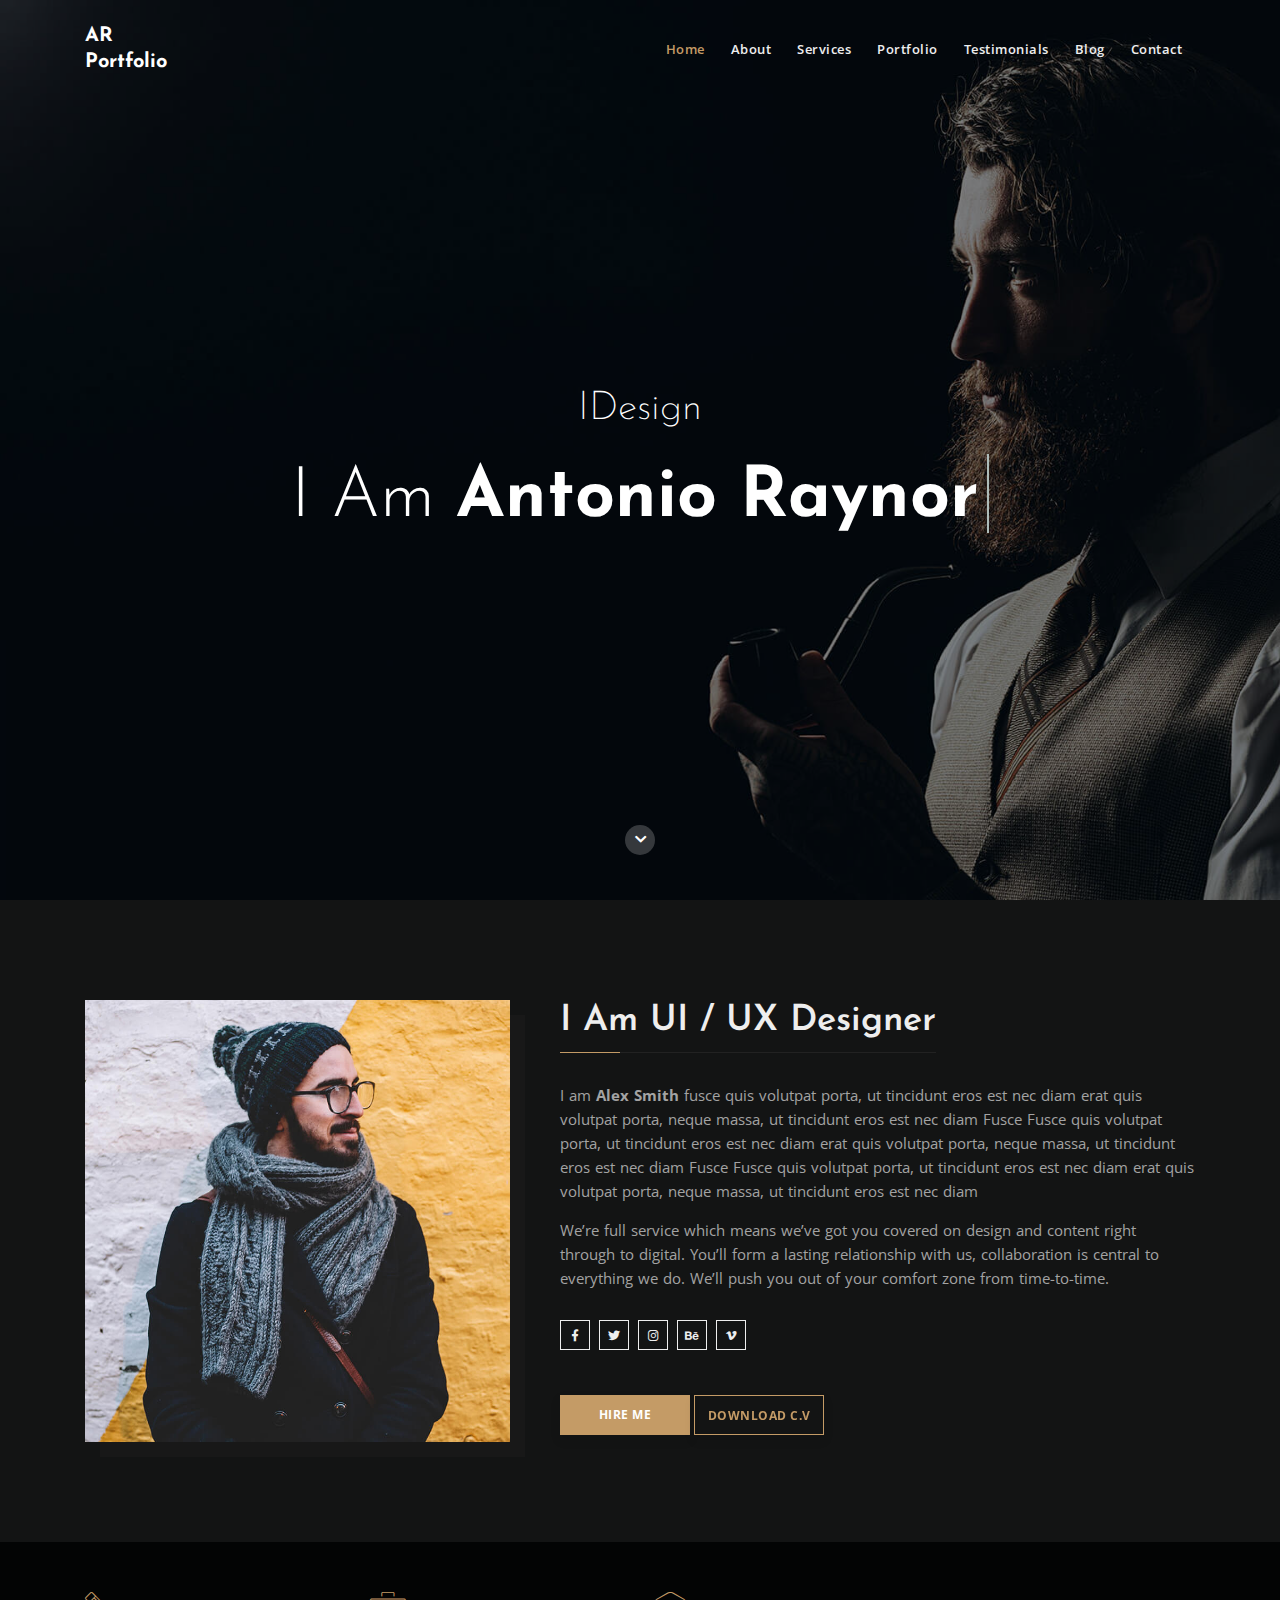
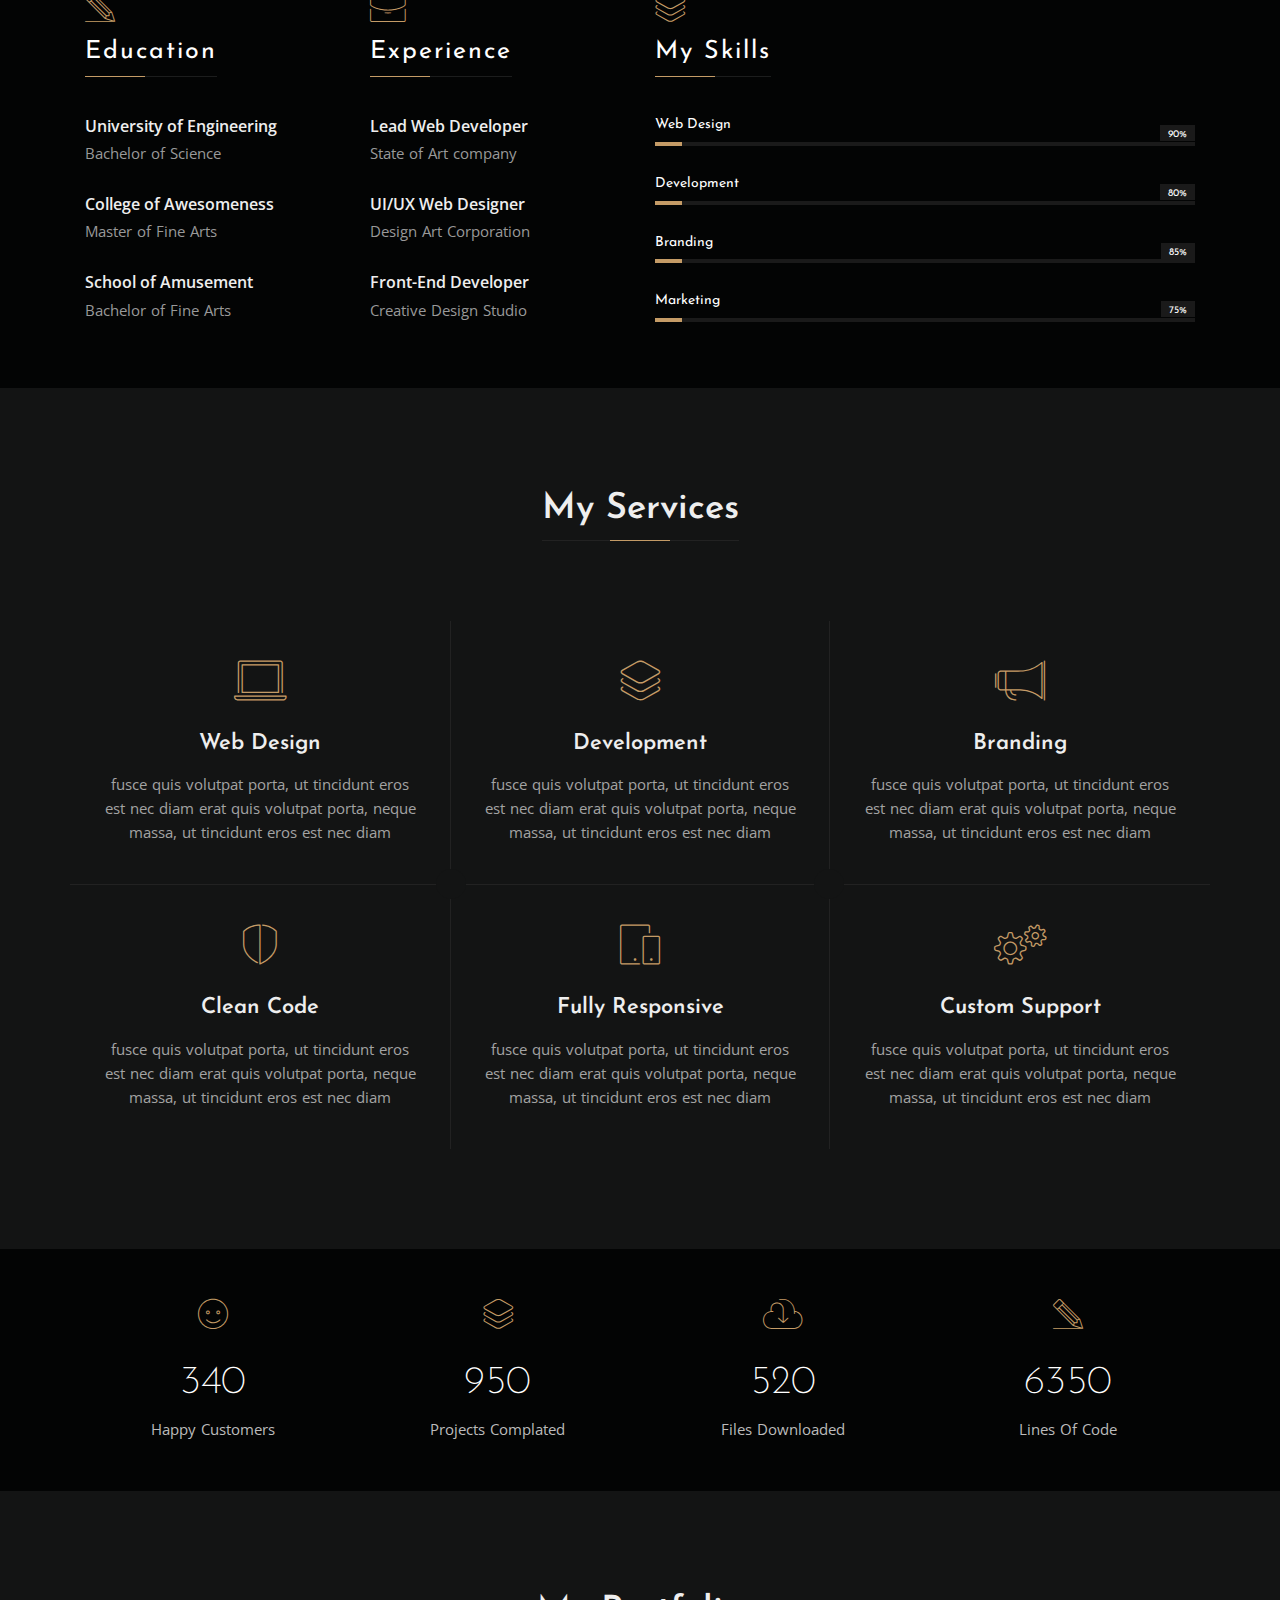
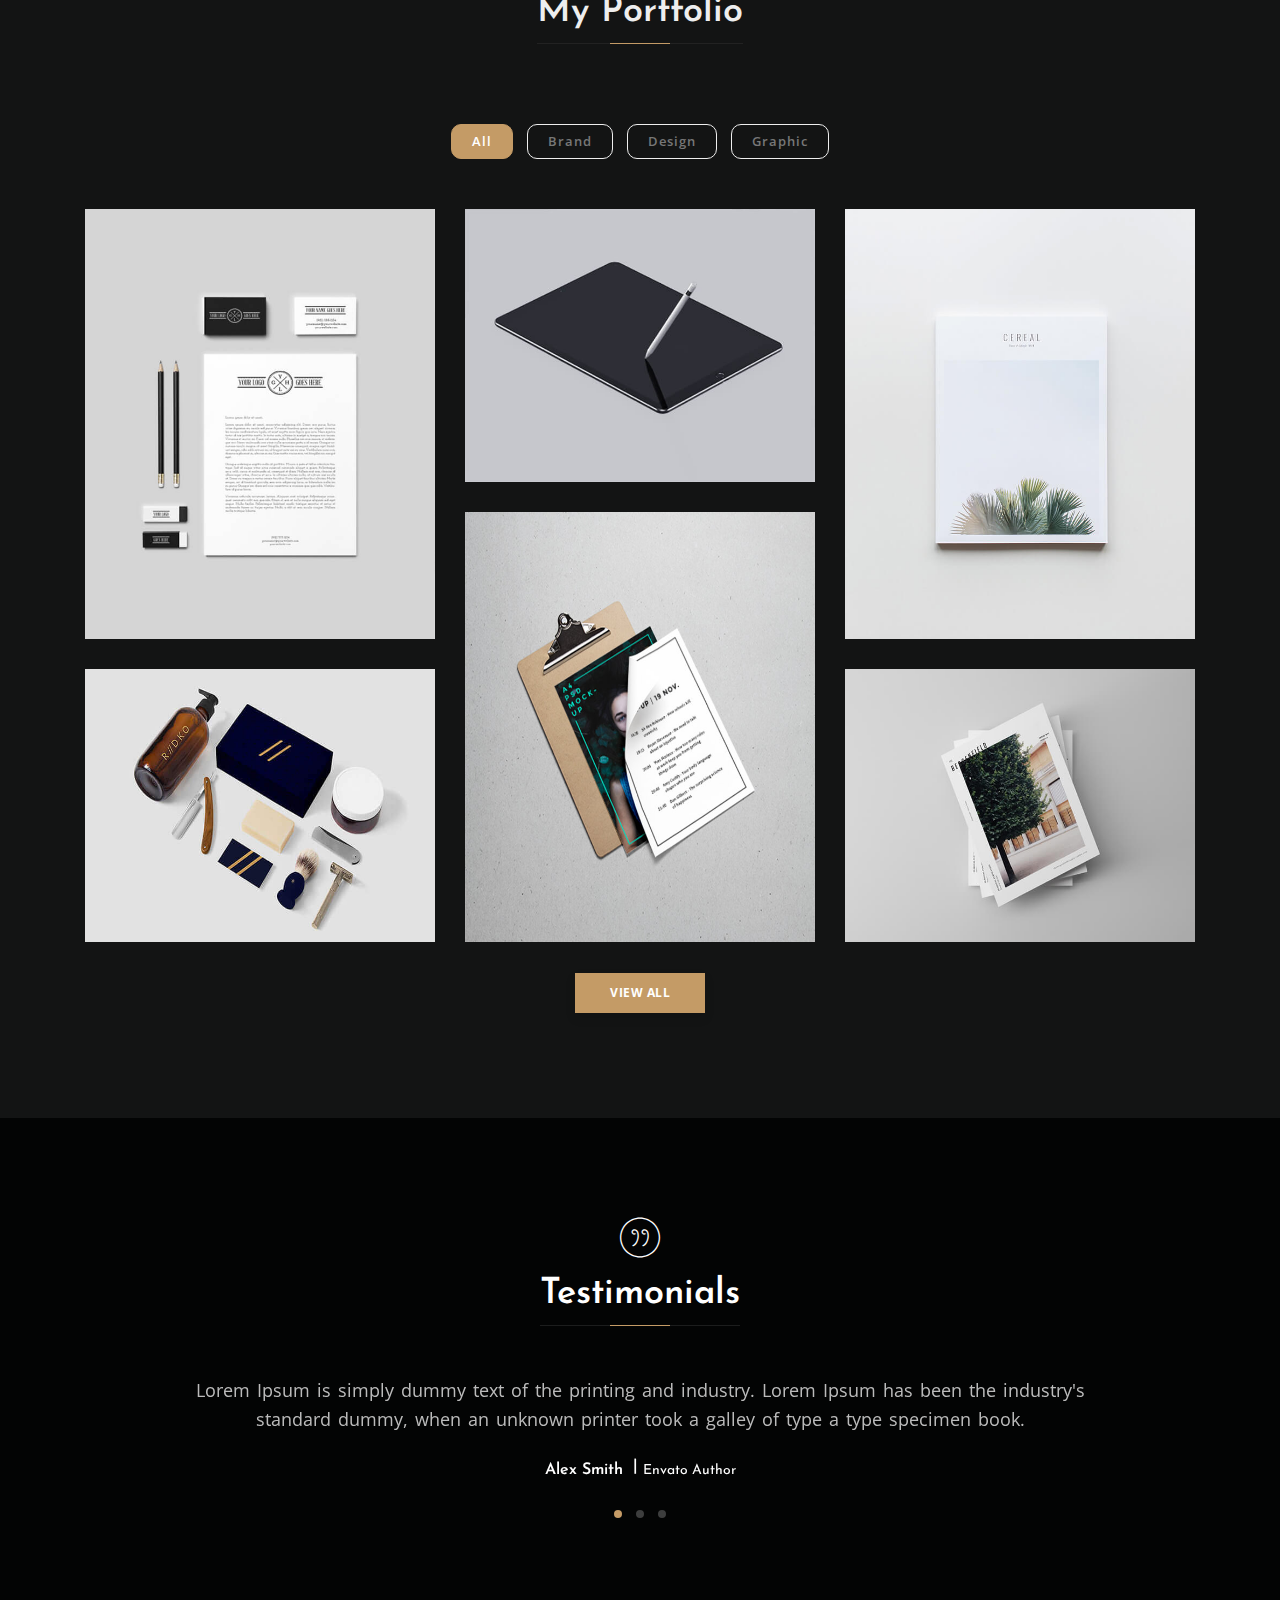
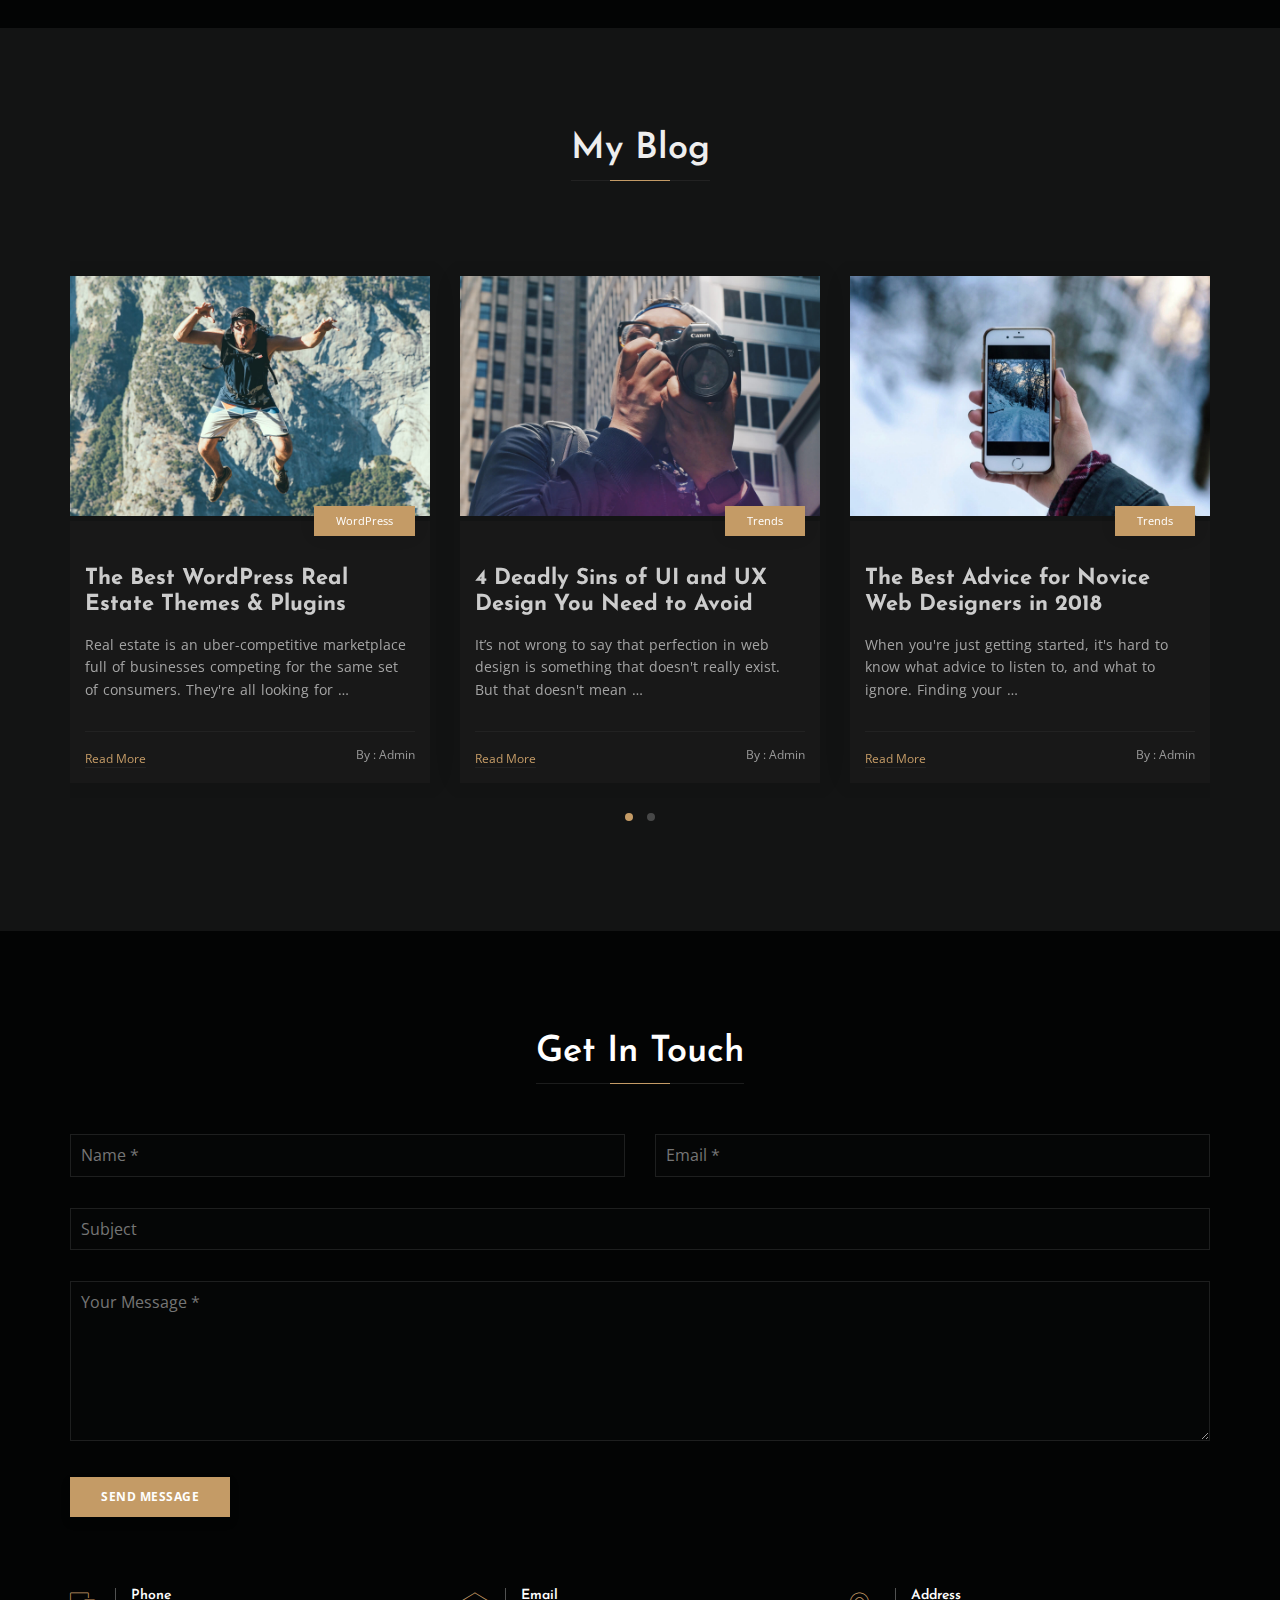
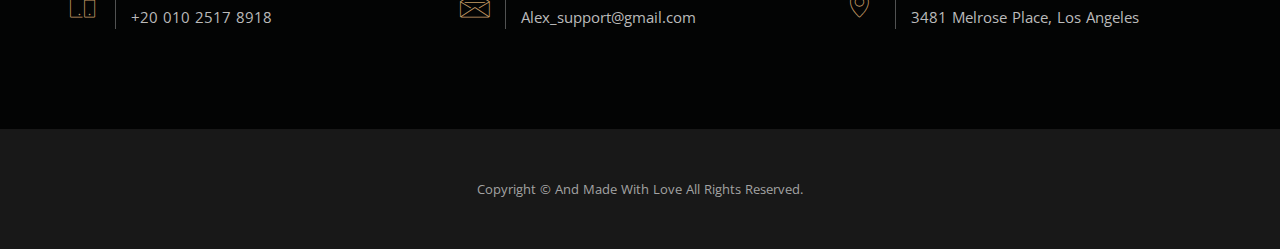
<file: index.html>
﻿<!DOCTYPE html>
 <html lang="zxx">

    <head>

    	<!-- Metas -->
        <meta charset="utf-8">
		<meta http-equiv="X-UA-Compatible" content="IE=edge" />
        <meta name="viewport" content="width=device-width, initial-scale=1, maximum-scale=1" />
		<meta name="keywords" content="HTML5 Template Personala onepage themeforest" />
		<meta name="description" content="Personala - Onepage Multi-Purpose HTML5 Template" />
		<meta name="author" content="His7am" />

		<!-- Title  -->
		<title>AR Portfolio</title>

		<!-- Favicon -->
		<link rel="shortcut icon" href="img/favicon.ico" />

		<!-- Fonts -->
		<link href="https://fonts.googleapis.com/css?family=Open+Sans:300,400,500,600,700,800" rel="stylesheet" />
		<link href="https://fonts.googleapis.com/css?family=Josefin+Sans:100i,300,400,600,700" rel="stylesheet">
		
		<!-- Plugins -->
		<link rel="stylesheet" href="css/plugins.css" />

        <!-- Core Style Css -->
        <link rel="stylesheet" href="css/style.css" />

    </head>

    <body class="dark-theme">

    	<!-- =====================================
    	==== Start Loading -->
    	<div class="loading">
    		<div class="text-center middle">
    			<div class="lds-ellipsis"><div></div><div></div><div></div><div></div></div>
    		</div>
    	</div>
    	<!-- End Loading ====
    	======================================= -->

       
    	<!-- =====================================
    	==== Start Navbar -->
		<nav class="navbar navbar-expand-lg">
			<div class="container">

			  <!-- Logo -->
			  <a class="logo" href="#">AR Portfolio</a>

			  <button class="navbar-toggler" type="button" data-toggle="collapse" data-target="#navbarSupportedContent" aria-controls="navbarSupportedContent" aria-expanded="false" aria-label="Toggle navigation">
			    <span class="icon-bar"><i class="fas fa-bars"></i></span>
			  </button>

			  <!-- navbar links -->
			  <div class="collapse navbar-collapse" id="navbarSupportedContent">
			    <ul class="navbar-nav ml-auto">
			      <li class="nav-item">
			        <a class="nav-link active" href="#" data-scroll-nav="0">Home</a>
			      </li>
			      <li class="nav-item">
			        <a class="nav-link" href="#" data-scroll-nav="1">About</a>
			      </li>
			      <li class="nav-item">
			        <a class="nav-link" href="#" data-scroll-nav="2">Services</a>
			      </li>
			      <li class="nav-item">
			        <a class="nav-link" href="#" data-scroll-nav="3">Portfolio</a>
			      </li>
			      <li class="nav-item">
			        <a class="nav-link" href="#" data-scroll-nav="4">Testimonials</a>
			      </li>
			      <li class="nav-item">
			        <a class="nav-link" href="#" data-scroll-nav="5">Blog</a>
			      </li>
			      <li class="nav-item">
			        <a class="nav-link" href="#" data-scroll-nav="6">Contact</a>
			      </li>
			    </ul>
			  </div>
			</div>
		</nav>
    	<!-- End Navbar ====
    	======================================= -->


    	<!-- =====================================
    	==== Start Header -->
    	<header class="header valign bg-img" data-scroll-index="0" data-overlay-dark="5" data-background="img/bg1.jpg" data-stellar-background-ratio="0.5">
    		<div class="container">
    			<div class="row">
    				<div class="vertical-center full-width text-center caption">
    					<h2>IDesign</h2>
	    				<h1 class="cd-headline clip">
				            <span class="blc">I Am </span>
                            <span class="cd-words-wrapper">
                                <b class="is-visible">Antonio Raynor</b>
                                <b>a Developer</b>
                                <b>a Instructor</b>
                                <b>a Mentor</b>
                            </span>
		          		</h1>
    				</div>
    			</div>
    		</div>

    		<div class="arrow">
				<a href="#" data-scroll-nav="1">
					<i class="fas fa-chevron-down"></i>
				</a>
			</div>
    	</header>
    	<!-- End Header ====
    	======================================= -->


    	<!-- =====================================
    	==== Start Hero -->
    	<section class="hero section-padding" data-scroll-index="1">
    		<div class="container">
    			<div class="row">
    				<div class="col-lg-5">
    					<div class="hero-img mb-md50">
    						<img src="img/hero.jpg" alt="">
    					</div>
    				</div>
    				<div class="col-lg-7">
    					<div class="content">
							<h4 class="title title-left">I Am UI / UX Designer</h4>
    						<p>I am <span>Alex Smith</span> fusce quis volutpat porta, ut tincidunt eros est nec diam erat quis volutpat porta, neque massa, ut tincidunt eros est nec diam Fusce Fusce quis volutpat porta, ut tincidunt eros est nec diam erat quis volutpat porta, neque massa, ut tincidunt eros est nec diam Fusce Fusce quis volutpat porta, ut tincidunt eros est nec diam erat quis volutpat porta, neque massa, ut tincidunt eros est nec diam</p>
    						<p>We’re full service which means we’ve got you covered on design and content right through to digital. You’ll form a lasting relationship with us, collaboration is central to everything we do. We’ll push you out of your comfort zone from time-to-time.</p>

    						<div class="social-icon">
    							<a href="#0">
    								<span class="icon"><i class="fab fa-facebook-f"></i></span>
    							</a>
    							<a href="#0">
    								<span class="icon"><i class="fab fa-twitter"></i></span>
    							</a>
    							<a href="#0">
    								<span class="icon"><i class="fab fa-instagram"></i></span>
    							</a>
    							<a href="#0">
    								<span class="icon"><i class="fab fa-behance"></i></span>
    							</a>
    							<a href="#0">
    								<span class="icon"><i class="fab fa-vimeo-v"></i></span>
    							</a>
    						</div>

    						<span class="buton text-center">
                              <a href="#0" front="Hire Me" back="&#xf1d8;" data-scroll-nav="6"></a>
                            </span>
                            <span class="buton buton-bord text-center">
                              <a href="CV.pdf" front="Download C.V" back="&#xf019;" download="CV.pdf"></a>
                            </span>
    					</div>
    				</div>
    			</div>
    		</div>
    	</section>
    	<!-- End Hero ====
    	======================================= -->


    	<!-- =====================================
    	==== Start Resume -->
    	<section class="resume bg-img" data-overlay-dark="8" data-background="img/b4.jpg" data-scroll-index="1">
    		<div class="container">
    			<div class="row">
    				<div class="col-lg-3 col-sm-6">
    					<div class="item mb-md50">
    						<span class="icon icon-pencil"></span><br>
    						<h5 class="title title-left">Education</h5>
    						<ul>
    							<li>
    								<h6>University of Engineering</h6>
    								<p>Bachelor of Science</p>
    							</li>
    							<li>
    								<h6>College of Awesomeness</h6>
    								<p>Master of Fine Arts</p>
    							</li>
    							<li>
    								<h6>School of Amusement</h6>
    								<p>Bachelor of Fine Arts</p>
    							</li>
    						</ul>
    					</div>
    				</div>
    				<div class="col-lg-3 col-sm-6">
    					<div class="item mb-md50">
    						<span class="icon icon-briefcase"></span><br>
    						<h5 class="title title-left">Experience</h5>
    						<ul>
    							<li>
    								<h6>Lead Web Developer</h6>
    								<p>State of Art company</p>
    							</li>
    							<li>
    								<h6>UI/UX Web Designer</h6>
    								<p>Design Art Corporation</p>
    							</li>
    							<li>
    								<h6>Front-End Developer</h6>
    								<p>Creative Design Studio</p>
    							</li>
    						</ul>
    					</div>
    				</div>
    				<div class="col-lg-6">
    					<div class="item skills">
    						<span class="icon icon-layers"></span><br>
    						<h5 class="title title-left">My Skills</h5>

    						<div class="skill">
    							<h6>Web Design <span>90%</span></h6>
    							<div class="skills-progress"><span data-value='90%'></span></div>
    						</div>
    						<div class="skill">
    							<h6>Development <span>80%</span></h6>
    							<div class="skills-progress"><span data-value='80%'></span></div>
    						</div>
    						<div class="skill">
    							<h6>Branding <span>85%</span></h6>
    							<div class="skills-progress"><span data-value='85%'></span></div>
    						</div>
    						<div class="skill">
    							<h6>Marketing <span>75%</span></h6>
    							<div class="skills-progress"><span data-value='75%'></span></div>
    						</div>
    					</div>
    				</div>
    			</div>
    		</div>
    	</section>
    	<!-- End Resume ====
    	======================================= -->


    	<!-- =====================================
    	==== Start Services -->
    	<section class="services section-padding" data-scroll-index="2">
    		<div class="container">
    			<div class="row">
    				
    				<div class="section-head full-width">
    					<h4 class="title">My Services</h4>
    				</div>

    				<div class="col-lg-4 col-md-6">
    					<div class="item mb-md50">
    						<span class="icon icon-laptop"></span>
    						<h6>Web Design</h6>
    						<p>fusce quis volutpat porta, ut tincidunt eros est nec diam erat quis volutpat porta, neque massa, ut tincidunt eros est nec diam</p>
    					</div>
    				</div>
    				<div class="col-lg-4 col-md-6 active bolt">
    					<div class="item mb-md50">
    						<span class="icon icon-layers"></span>
    						<h6>Development</h6>
    						<p>fusce quis volutpat porta, ut tincidunt eros est nec diam erat quis volutpat porta, neque massa, ut tincidunt eros est nec diam</p>
    					</div>
    				</div>
    				<div class="col-lg-4 col-md-6">
    					<div class="item mb-md50">
    						<span class="icon icon-megaphone"></span>
    						<h6>Branding</h6>
    						<p>fusce quis volutpat porta, ut tincidunt eros est nec diam erat quis volutpat porta, neque massa, ut tincidunt eros est nec diam</p>
    					</div>
    				</div>
    				<div class="bord full-width"></div>
    				<div class="col-lg-4 col-md-6">
    					<div class="item mb-md50">
    						<span class="icon icon-shield"></span>
    						<h6>Clean Code</h6>
    						<p>fusce quis volutpat porta, ut tincidunt eros est nec diam erat quis volutpat porta, neque massa, ut tincidunt eros est nec diam</p>
    					</div>
    				</div>
    				<div class="col-lg-4 col-md-6 active">
    					<div class="item mb-sm50">
    						<span class="icon icon-mobile"></span>
    						<h6>Fully Responsive</h6>
    						<p>fusce quis volutpat porta, ut tincidunt eros est nec diam erat quis volutpat porta, neque massa, ut tincidunt eros est nec diam</p>
    					</div>
    				</div>
    				<div class="col-lg-4 col-md-6">
    					<div class="item">
    						<span class="icon icon-gears"></span>
    						<h6>Custom Support</h6>
    						<p>fusce quis volutpat porta, ut tincidunt eros est nec diam erat quis volutpat porta, neque massa, ut tincidunt eros est nec diam</p>
    					</div>
    				</div>

    			</div>
    		</div>
    	</section>
    	<!-- End Services ====
    	======================================= -->


    	<!-- =====================================
    	==== Start Numbers -->
    	<div class="numbers bg-img" data-stellar-background-ratio="0.5" data-overlay-dark="8" data-background="img/b3.jpg">
    		<div class="container">
    			<div class="row">
    				<div class="col-lg-3 col-md-6">
    					<div class="item mb-md50">
    						<span class="icon icon-happy"></span>
    						<h2 class="count">340</h2>
    						<p>Happy Customers</p>
    					</div>
    				</div>
    				<div class="col-lg-3 col-md-6">
    					<div class="item mb-md50">
    						<span class="icon icon-layers"></span>
    						<h2 class="count">950</h2>
    						<p>Projects Complated</p>
    					</div>
    				</div>
    				<div class="col-lg-3 col-md-6">
    					<div class="item mb-sm50">
    						<span class="icon icon-download"></span>
    						<h2 class="count">520</h2>
    						<p>Files Downloaded</p>
    					</div>
    				</div>
    				<div class="col-lg-3 col-md-6">
    					<div class="item">
    						<span class="icon icon-pencil"></span>
    						<h2 class="count">6350</h2>
    						<p>Lines Of Code</p>
    					</div>
    				</div>
    			</div>
    		</div>
    	</div>
    	<!-- End Numbers ====
    	======================================= -->


    	<!-- =====================================
    	==== Start Portfolio -->
    	<section class="portfolio section-padding" data-scroll-index="3">
			<div class="container">
				<div class="row">

    				<!-- Section-Head -->
    				<div class="section-head full-width">
    					<h4 class="title">My Portfolio</h4>
    				</div>

    			</div>

				<div class="row justify-content-center">

					<!-- filter links -->
					<div class="filtering text-center mb-50">
						<span data-filter='*' class="active">All</span>
						<span data-filter='.brand'>Brand</span>
						<span data-filter='.web'>Design</span>
						<span data-filter='.graphic'>Graphic</span>
					</div>

					<!-- gallery -->
					<div class="gallery full-width">

						<!-- gallery item -->
						<div class="col-md-6 col-lg-4 items graphic">
							<div class="item-img">
								<img src="img/portfolio/1.jpg" alt="image">
								<div class="item-img-overlay text-center valign">
									<div class="overlay-info vertical-center full-width">
										<h6>Design . Motion</h6>
										<h5>Crearive Design</h5>
									</div>
									<a href="img/portfolio/1.jpg" class="link">
										<i class="fas fa-eye"></i>
									</a>
								</div>
							</div>
						</div>

						<!-- gallery item -->
						<div class="col-md-6 col-lg-4 items web">
							<div class="item-img">
								<img src="img/portfolio/2.jpg" alt="image">
								<div class="item-img-overlay text-center valign">
									<div class="overlay-info vertical-center full-width">
										<h6>Design . Motion</h6>
										<h5>Crearive Design</h5>
									</div>
									<a href="img/portfolio/2.jpg" class="link">
										<i class="fas fa-eye"></i>
									</a>
								</div>
							</div>
						</div>

						<!-- gallery item -->
						<div class="col-md-6 col-lg-4 items graphic">
							<div class="item-img">
								<img src="img/portfolio/3.jpg" alt="image">
								<div class="item-img-overlay text-center valign">
									<div class="overlay-info vertical-center full-width">
										<h6>Design . Motion</h6>
										<h5>Crearive Design</h5>
									</div>
									<a href="img/portfolio/3.jpg" class="link">
										<i class="fas fa-eye"></i>
									</a>
								</div>
							</div>
						</div>

						<!-- gallery item -->
						<div class="col-md-6 col-lg-4 items web">
							<div class="item-img">
								<img src="img/portfolio/4.jpg" alt="image">
								<div class="item-img-overlay text-center valign">
									<div class="overlay-info vertical-center full-width">
										<h6>Design . Motion</h6>
										<h5>Crearive Design</h5>
									</div>
									<a href="img/portfolio/4.jpg" class="link">
										<i class="fas fa-eye"></i>
									</a>
								</div>
							</div>
						</div>

						<!-- gallery item -->
						<div class="col-md-6 col-lg-4 items brand">
							<div class="item-img">
								<img src="img/portfolio/5.jpg" alt="image">
								<div class="item-img-overlay text-center valign">
									<div class="overlay-info vertical-center full-width">
										<h6>Design . Motion</h6>
										<h5>Crearive Design</h5>
									</div>
									<a href="img/portfolio/5.jpg" class="link">
										<i class="fas fa-eye"></i>
									</a>
								</div>
							</div>
						</div>

						<!-- gallery item -->
						<div class="col-md-6 col-lg-4 items brand">
							<div class="item-img">
								<img src="img/portfolio/6.jpg" alt="image">
								<div class="item-img-overlay text-center valign">
									<div class="overlay-info vertical-center full-width">
										<h6>Design . Motion</h6>
										<h5>Crearive Design</h5>
									</div>
									<a href="img/portfolio/6.jpg" class="link">
										<i class="fas fa-eye"></i>
									</a>
								</div>
							</div>
						</div>

						<div class="clearfix"></div>
					</div>

					<div class="col-md-12 text-center">
						<span class="buton">
						  <a href="#0" front="View All" back="&#xf06e;"></a>
						</span>
					</div>

				</div>
			</div>
		</section>
    	<!-- End Portfolio ====
    	======================================= -->


    	<!-- =====================================
    	==== Start Testimonails -->
    	<section class="testimonials section-padding bg-img" data-overlay-dark="8" data-background="img/b2.jpg" data-scroll-index="4">
    		<div class="container">
    			<div class="row">

    				<!-- Section-Head -->
    				<div class="section-head full-width mb-50">
    					<span class="icon icon-quote"></span><br>
    					<h4 class="title">Testimonials</h4>
    				</div>

    				<div class="offset-md-1 col-md-10">
    					<div class="owl-carousel owl-theme text-center">
	    					<div class="citem">
	    						<p>Lorem Ipsum is simply dummy text of the printing and industry. Lorem Ipsum has been the industry's standard dummy, when an unknown printer took a galley of type a type specimen book.</p>
	    						<h5>Alex Smith</h5><h6>Envato Author</h6>
	    					</div>
	    					<div class="citem">
	    						<p>Lorem Ipsum is simply dummy text of the printing and industry. Lorem Ipsum has been the industry's standard dummy, when an unknown printer took a galley of type a type specimen book.</p>
	    						<h5>Alex Smith</h5><h6>Envato Author</h6>
	    					</div>
	    					<div class="citem">
	    						<p>Lorem Ipsum is simply dummy text of the printing and industry. Lorem Ipsum has been the industry's standard dummy, when an unknown printer took a galley of type a type specimen book.</p>
	    						<h5>Alex Smith</h5><h6>Envato Author</h6>
	    					</div>
	    				</div>
    				</div>

    			</div>
    		</div>
    	</section>
    	<!-- End Testimonails ====
    	======================================= -->


    	<!-- =====================================
    	==== Start Blog -->
    	<section class="blog section-padding" data-scroll-index="5">
    		<div class="container">
    			<div class="row">
    				
    				<div class="section-head full-width">
    					<h4 class="title">My Blog</h4>
    				</div>

    				<div class="owl-carousel owl-theme">
    					<div class="pitem">
    						<div class="post-img">
    							<a href="#0">
    								<img src="img/blog/1.jpg" alt="">
    							</a>
    							<a href="#0" class="tag">WordPress</a>
    						</div>
    						<div class="content">
    							<h3>
    								<a href="#0">The Best WordPress Real Estate Themes & Plugins</a>
    							</h3>
    							<p>Real estate is an uber-competitive marketplace full of businesses competing for the same set of consumers. They're all looking for …</p>
    							<div class="info">
    								<span class="more">
    									<a href="#0">Read More</a>
    								</span>
    								<span class="by">
    									<a href="#0">By : Admin</a>
    								</span>
    							</div>
    						</div>
    					</div>
    					<div class="pitem">
    						<div class="post-img">
    							<a href="#0">
    								<img src="img/blog/2.jpg" alt="">
    							</a>
    							<a href="#0" class="tag">Trends</a>
    						</div>
    						<div class="content">
    							<h3>
    								<a href="#0">4 Deadly Sins of UI and UX Design You Need to Avoid</a>
    							</h3>
    							<p>It’s not wrong to say that perfection in web design is something that doesn't really exist. But that doesn't mean …</p>
    							<div class="info">
    								<span class="more">
    									<a href="#0">Read More</a>
    								</span>
    								<span class="by">
    									<a href="#0">By : Admin</a>
    								</span>
    							</div>
    						</div>
    					</div>
    					<div class="pitem">
    						<div class="post-img">
    							<a href="#0">
    								<img src="img/blog/3.jpg" alt="">
    							</a>
    							<a href="#0" class="tag">Trends</a>
    						</div>
    						<div class="content">
    							<h3>
    								<a href="#0">The Best Advice for Novice Web Designers in 2018</a>
    							</h3>
    							<p>When you're just getting started, it's hard to know what advice to listen to, and what to ignore. Finding your …</p>
    							<div class="info">
    								<span class="more">
    									<a href="#0">Read More</a>
    								</span>
    								<span class="by">
    									<a href="#0">By : Admin</a>
    								</span>
    							</div>
    						</div>
    					</div>
    					<div class="pitem">
    						<div class="post-img">
								<img src="img/blog/4.jpg" alt="">
    							<a href="#0" class="tag">ThemeForest</a>
    						</div>
    						<div class="content">
    							<h3>
    								<a href="#0">20 Stellar Science Fiction After Effects Templates</a>
    							</h3>
    							<p>We’ve assembled a collection of sci-fi After Effects templates most likely to induce awe and wonder and tried to pick …</p>
    							<div class="info">
    								<span class="more">
    									<a href="#0">Read More</a>
    								</span>
    								<span class="by">
    									<a href="#0">By : Admin</a>
    								</span>
    							</div>
    						</div>
    					</div>
    				</div>

    			</div>
    		</div>
    	</section>
    	<!-- End Blog ====
    	======================================= -->


    	<!-- =====================================
    	==== Start Contact -->
    	<section class="contact section-padding bg-img" data-overlay-dark="8" data-background="img/b5.jpg" data-scroll-index="6">
    		<div class="container">
    			<div class="row">
    				
    				<!-- Section-Head -->
    				<div class="section-head full-width mb-50">
    					<h4 class="title">Get In Touch</h4>
    				</div>

    				<form class="form full-width" id="contact-form" method="post" action="contact.php">
                        <div class="messages"></div>

                        <div class="controls">

                            <div class="row">
                                <div class="col-md-6">
                                    <div class="form-group">
                                        <input id="form_name" type="text" name="name" placeholder="Name *" required="required">
                                    </div>
                                </div>

                                 <div class="col-md-6">
                                    <div class="form-group">
                                        <input id="form_email" type="email" name="email" placeholder="Email *" required="required">
                                    </div>
                                </div>
                            </div>
                            <div class="row">
                                <div class="col-md-12">
                                    <div class="form-group">
                                        <input id="form_subject" type="text" name="subject" placeholder="Subject">
                                    </div>
                                </div>
                            </div>
                            <div class="row">
                                <div class="col-md-12">
                                    <div class="form-group">
                                        <textarea id="form_message" name="message" placeholder="Your Message *" rows="4" required="required"></textarea>
                                    </div>
                                </div>
                            </div>
                            <div class="row">
                            	<div class="col-md-12">
                                    <div class="form-group">
                                        <span class="buton buton-lg">
	                                    	<button type="submit" front="Send Message" back="&#xf35d;"></button>
										</span>
                                    </div>
                                </div>
                            </div>
                        </div>
                    </form>

                    <div class="info full-width">
                    	<div class="row">
                    		<div class="col-md-4">
                    			<div class="item mb-sm50">
                    				<span class="icon icon-mobile"></span>
                    				<div class="cont">
                    					<h6>Phone</h6>
                    					<p>+20 010 2517 8918</p>
                    				</div>
                    			</div>
                    		</div>
                    		<div class="col-md-4">
                    			<div class="item mb-sm50">
                    				<span class="icon icon-envelope"></span>
                    				<div class="cont">
                    					<h6>Email</h6>
                    					<p>Alex_support@gmail.com</p>
                    				</div>
                    			</div>
                    		</div>
                    		<div class="col-md-4">
                    			<div class="item">
                    				<span class="icon icon-map-pin"></span>
                    				<div class="cont">
                    					<h6>Address</h6>
                    					<p>3481 Melrose Place, Los Angeles</p>
                    				</div>
                    			</div>
                    		</div>
                    	</div>
                    </div>

    			</div>
    		</div>
    	</section>
    	<!-- End Contact ====
    	======================================= -->


    	<!-- =====================================
    	==== Start Footer -->
    	<footer class="footer">
    		<p>Copyright &copy; And Made With Love All Rights Reserved.</p>
    	</footer>
    	<!-- End Footer ====
    	======================================= -->




       
        <!-- jQuery -->
		<script src="js/jquery-3.0.0.min.js"></script>
		<script src="js/jquery-migrate-3.0.0.min.js"></script>

		<!-- popper.min -->
		<script src="js/popper.min.js"></script>

	  	<!-- bootstrap -->
		<script src="js/bootstrap.min.js"></script>

		<!-- scrollIt -->
		<script src="js/scrollIt.min.js"></script>

		<!-- animated.headline -->
		<script src="js/animated.headline.js"></script>

		<!-- jquery.waypoints.min -->
		<script src="js/jquery.waypoints.min.js"></script>

		<!-- jquery.counterup.min -->
		<script src="js/jquery.counterup.min.js"></script>

		<!-- owl carousel -->
		<script src="js/owl.carousel.min.js"></script>

		<!-- jquery.magnific-popup js -->
		<script src="js/jquery.magnific-popup.min.js"></script>

		<!-- stellar js -->
		<script src="js/jquery.stellar.min.js"></script>

      	<!-- isotope.pkgd.min js -->
      	<script src="js/isotope.pkgd.min.js"></script>

      	<!-- validator js -->
      	<script src="js/validator.js"></script>

      	<!-- custom scripts -->
        <script src="js/scripts.js"></script>

    </body>
</html>
</file>
<file: css/style.css>
/*-----------------------------------------------------------------------------------

	Theme Name: Personala
	Theme URI: http://
	Description: The Multi-Purpose Onepage Template
	Author: his7am
	Author URI: http://themeforest.net/user/his7am
	Version: 1.0

-----------------------------------------------------------------------------------*/
/* ----------------------------------------------------------------

	== Table Of Content

		01 Basic
		02 Buttons
		03 Navbar
		04 Header
		05 Hero
		06 Resume
		07 Services
		08 Numbers
		09 Portfolio
		10 Testimonials
		11 Blog
		12 Contact
		13 Footer
		14 Responsive
	

---------------------------------------------------------------- */
/* ----------------------------------------------------------------
				01 Basic
-----------------------------------------------------------------*/
* {
  margin: 0;
  padding: 0;
  -webkit-box-sizing: border-box;
          box-sizing: border-box;
  outline: none !important;
  list-style: none;
}

body {
  color: #333;
  line-height: 1.3;
  font-weight: 400;
  font-family: 'Open Sans', sans-serif;
  overflow-x: hidden !important;
}

.dark-theme {
  background: #131414;
  color: #eee;
}
.dark-theme .title:before {
  background: #222;
}
.dark-theme .nav-scroll {
  background: #181818;
}
.dark-theme .nav-scroll .icon-bar {
  color: #eee;
}
.dark-theme .nav-scroll .navbar-nav .nav-link {
  color: #eee;
}
.dark-theme .nav-scroll .logo {
  color: #fff;
}
.dark-theme .nav-scroll .logo:hover {
  color: #fff;
}
.dark-theme .hero .hero-img:after {
  background: #181818;
}
.dark-theme .services .active {
  border-color: #222;
}
.dark-theme .services .active.bolt:before, .dark-theme .services .active.bolt:after {
  background: #131414;
}
.dark-theme .services .bord {
  border-color: #222;
}
.dark-theme .portfolio .item-img-overlay:before, .dark-theme .portfolio .item-img-overlay:after {
  background: #181818;
}
.dark-theme .blog .pitem .content {
  background: #181818;
}
.dark-theme .blog .pitem .content h3 {
  color: #ccc;
}
.dark-theme .blog .pitem .content .more, .dark-theme .blog .pitem .content p {
  border-color: #222;
}
.dark-theme footer {
  background: #181818;
}

h1, h2, h3, h4, h5, h6, .logo {
  font-family: 'Josefin Sans', sans-serif;
}

p {
  font-size: 15px;
  color: #a3a3a3;
  line-height: 1.6;
  word-spacing: 1px;
  margin: 0;
}

img {
  width: 100%;
  height: auto;
}

span, a, a:hover {
  display: inline-block;
  text-decoration: none;
  color: inherit;
}

.section-head {
  text-align: center;
  margin-bottom: 80px;
}

.title {
  display: inline-block;
  font-size: 36px;
  padding-bottom: 10px;
  position: relative;
  z-index: 2;
}
.title:after {
  content: '';
  width: 60px;
  height: 1px;
  background: #C49B66;
  position: absolute;
  bottom: 0;
  left: calc(50% - 30px);
}
.title:before {
  content: '';
  width: 100%;
  height: 1px;
  background: rgba(1, 1, 1, 0.05);
  position: absolute;
  bottom: 0;
  left: 0;
}

.title-left {
  text-align: left;
  margin-bottom: 30px;
}
.title-left:after {
  left: 0;
}

.bg-gray {
  background: #f7f7f7;
}
.bg-gray .title:before {
  background: #ddd;
}
.bg-gray .owl-theme .owl-dots .owl-dot span {
  background: #777;
}

.o-hidden {
  overflow: hidden;
}

.position-re {
  position: relative;
}

.full-width {
  width: 100% !important;
}

.bg-img {
  background-size: cover;
  background-repeat: no-repeat;
}
.bg-img .title:before {
  background: rgba(255, 255, 255, 0.1);
}

.section-padding {
  padding: 100px 0;
}

.section-ptb {
  padding: 80px 0;
}

.section-pt {
  padding: 80px 0 0;
}

.section-pb {
  padding: 0 0 80px;
}

.valign {
  display: -webkit-box;
  display: -ms-flexbox;
  display: flex;
  -webkit-box-align: center;
  -ms-flex-align: center;
  align-items: center;
}

.cd-headline {
  font-size: 3rem;
  line-height: 1.2;
}

@media only screen and (min-width: 768px) {
  .cd-headline {
    font-size: 4.4rem;
    font-weight: 300;
  }
}
@media only screen and (min-width: 1170px) {
  .cd-headline {
    font-size: 6rem;
  }
}
.cd-words-wrapper {
  display: inline-block;
  position: relative;
  text-align: left;
}

.cd-words-wrapper b {
  display: inline-block;
  position: absolute;
  white-space: nowrap;
  left: 0;
  top: 0;
}

.cd-words-wrapper b.is-visible {
  position: relative;
}

.no-js .cd-words-wrapper b {
  opacity: 0;
}

.no-js .cd-words-wrapper b.is-visible {
  opacity: 1;
}

/* xclip */
.cd-headline.clip span {
  display: inline-block;
  padding: .2em 0;
}

.cd-headline.clip .cd-words-wrapper {
  overflow: hidden;
  vertical-align: top;
}

.cd-headline.clip .cd-words-wrapper::after {
  /* line */
  content: '';
  position: absolute;
  top: 10%;
  right: 0;
  width: 2px;
  height: 70%;
  background-color: #aebcb9;
}

.cd-headline.clip b {
  opacity: 0;
}

.cd-headline b.is-visible {
  opacity: 1;
  font-weight: 900;
}

.owl-theme .owl-dots .owl-dot span {
  width: 8px;
  height: 8px;
  border-radius: 50%;
  background: rgba(150, 150, 150, 0.4);
}

.owl-theme .owl-dots .owl-dot.active span,
.owl-theme .owl-dots .owl-dot:hover span {
  background: #C49B66;
}

/* ----------------------------------------------------------------
				02 Buttons
-----------------------------------------------------------------*/
.buton {
  position: relative;
  cursor: pointer;
}
.buton button, .buton a {
  font-size: 12px;
  text-transform: uppercase;
  letter-spacing: .5px;
  font-weight: 700;
  height: 40px;
  line-height: 40px;
  width: 130px;
  -webkit-transform-style: preserve-3d;
          transform-style: preserve-3d;
  position: relative;
  -webkit-transition: .3s;
  transition: .3s;
  -webkit-box-shadow: 0px 5px 10px rgba(0, 0, 0, 0.1);
          box-shadow: 0px 5px 10px rgba(0, 0, 0, 0.1);
  cursor: pointer;
}
.buton button:before, .buton a:before {
  content: attr(back);
  font-family: "Font Awesome\ 5 Free";
  font-size: 18px;
  position: absolute;
  top: 0;
  left: 0;
  right: 0;
  bottom: 0;
  background: transparent;
  color: #C49B66;
  border: 1px solid #C49B66;
  line-height: 38px;
  -webkit-transition: .3s;
  transition: .3s;
  -webkit-transform-origin: bottom;
          transform-origin: bottom;
  -webkit-transform: translateY(-100%) rotateX(90deg);
          transform: translateY(-100%) rotateX(90deg);
}
.buton button:after, .buton a:after {
  content: attr(front);
  position: absolute;
  top: 0;
  left: 0;
  right: 0;
  bottom: 0;
  background: #C49B66;
  color: #fff;
  -webkit-transition: .3s;
  transition: .3s;
  -webkit-transform-origin: top;
          transform-origin: top;
  -webkit-transform: translateY(0) rotateX(0deg);
          transform: translateY(0) rotateX(0deg);
}
.buton button:hover:before, .buton a:hover:before {
  -webkit-transform: translateY(0) rotateX(0deg);
          transform: translateY(0) rotateX(0deg);
}
.buton button:hover:after, .buton a:hover:after {
  -webkit-transform: translateY(100%) rotateX(90deg);
          transform: translateY(100%) rotateX(90deg);
}

.buton-bord button:before, .buton-bord a:before {
  background: #C49B66;
  color: #fff;
}
.buton-bord button:after, .buton-bord a:after {
  background: transparent;
  color: #C49B66;
  border: 1px solid #C49B66;
}

.buton-lg button, .buton-lg a {
  width: 160px;
}

.buton-dark button:before, .buton-dark a:before {
  color: #222;
  border: 1px solid #222;
}
.buton-dark button:after, .buton-dark a:after {
  background: #222;
}

/* ----------------------------------------------------------------
				03 Navbar
-----------------------------------------------------------------*/
.navbar {
  position: absolute;
  left: 0;
  top: 0;
  width: 100%;
  background: transparent;
  z-index: 9;
}
.navbar .icon-bar {
  color: #fff;
}
.navbar .navbar-nav .nav-link {
  font-size: 13px;
  font-weight: 600;
  color: #eee;
  letter-spacing: .5px;
  margin: 15px 5px;
  -webkit-transition: all .5s;
  transition: all .5s;
}
.navbar .navbar-nav .active {
  color: #C49B66 !important;
}

.nav-scroll {
  background: #fff;
  border-bottom: 1px solid rgba(12, 12, 12, 0.04);
  padding: 0;
  position: fixed;
  top: -100px;
  left: 0;
  width: 100%;
  -webkit-transition: -webkit-transform .5s;
  transition: -webkit-transform .5s;
  transition: transform .5s;
  transition: transform .5s, -webkit-transform .5s;
  -webkit-transform: translateY(100px);
          transform: translateY(100px);
}
.nav-scroll .icon-bar {
  color: #222;
}
.nav-scroll .navbar-nav .nav-link {
  color: #222;
}
.nav-scroll .logo {
  padding: 15px 0;
  color: #111;
}
.nav-scroll .logo:hover {
  color: #111;
}

.logo {
  padding: 15px 0;
  width: 90px;
  font-size: 20px;
  font-weight: 700;
  color: #fff;
}
.logo:hover {
  color: #fff;
}

/* ----------------------------------------------------------------
				04 Header
-----------------------------------------------------------------*/
.header {
  min-height: 100vh;
}
.header .caption {
  margin-top: 50px;
}
.header .caption h2 {
  font-weight: 200;
}
.header .caption h1 {
  margin: 10px 0;
  font-size: 70px;
}
.header .arrow {
  position: absolute;
  bottom: 5vh;
  width: 100%;
  text-align: center;
  color: #fff;
  font-size: 13px;
  z-index: 8;
}
.header .arrow i {
  position: relative;
  display: inline-block;
  width: 30px;
  height: 30px;
  line-height: 30px;
}
.header .arrow i:after {
  content: "";
  position: absolute;
  top: 0;
  left: 0;
  width: 100%;
  height: 100%;
  background: rgba(255, 255, 255, 0.2);
  border-radius: 50%;
  z-index: -1;
  -webkit-transition: all .2s;
  transition: all .2s;
}
.header .arrow i:hover:after {
  -webkit-transform: scale(1.2);
          transform: scale(1.2);
  opacity: 0;
  -webkit-transition: all .5s;
  transition: all .5s;
}

/* ----------------------------------------------------------------
				05 Hero
-----------------------------------------------------------------*/
.hero .hero-img {
  padding: 0 20px 0 0;
  position: relative;
  -webkit-transition: all .4s;
  transition: all .4s;
}
.hero .hero-img:hover {
  padding: 0 0 0 20px;
}
.hero .hero-img:hover:after {
  background: #C49B66;
  left: 5px;
  top: -15px;
  right: 15px;
  bottom: 15px;
}
.hero .hero-img:after {
  content: '';
  background: #f5f5f5;
  position: absolute;
  left: 15px;
  right: 5px;
  top: 15px;
  bottom: -15px;
  z-index: -1;
  -webkit-transition: all .5s;
  transition: all .5s;
}
.hero .content p {
  margin-bottom: 15px;
}
.hero .content p span {
  font-weight: 700;
}
.hero .content .social-icon span {
  width: 30px;
  height: 30px;
  line-height: 30px;
  text-align: center;
  font-size: 12px;
  border: 1px solid #eee;
  margin: 15px 5px 15px 0;
  cursor: pointer;
  -webkit-transition: all .5s;
  transition: all .5s;
}
.hero .content .social-icon span:hover {
  background: #C49B66;
  border-color: #C49B66;
  color: #fff;
}
.hero .content .buton {
  margin-top: 30px;
}

/* ----------------------------------------------------------------
				06 Resume
-----------------------------------------------------------------*/
.resume {
  background-attachment: fixed;
  padding: 50px 0;
}
.resume .title {
  margin-bottom: 40px;
  letter-spacing: 2px;
}
.resume .item h5 {
  font-size: 25px;
  font-weight: 400;
}
.resume .item .icon {
  font-size: 30px;
  color: #C49B66;
  margin-bottom: 15px;
}
.resume .item li {
  margin-bottom: 30px;
}
.resume .item li:last-child {
  margin-bottom: 0;
}
.resume .item li h6 {
  color: #eee;
  font-size: 16px;
  font-weight: 600;
  font-family: inherit;
  margin-bottom: 5px;
}
.resume .item li p {
  color: #999;
}
.resume .skills .skill {
  margin-bottom: 30px;
}
.resume .skills .skill:last-child {
  margin-bottom: 0;
}
.resume .skills .skill h6 {
  margin-bottom: 8px;
  font-size: 14px;
  font-weight: 400;
}
.resume .skills .skill h6 span {
  padding: 4px 8px 0;
  font-size: 10px;
  float: right;
  background: rgba(80, 80, 80, 0.3);
  position: relative;
  top: 8px;
}
.resume .skills .skill .skills-progress {
  position: relative;
  width: 100%;
  height: 4px;
  background: rgba(80, 80, 80, 0.3);
}
.resume .skills .skill .skills-progress span {
  position: absolute;
  top: 0;
  left: 0;
  height: 100%;
  width: 5%;
  background: #C49B66;
  -webkit-transition: all 1s;
  transition: all 1s;
}

/* ----------------------------------------------------------------
				07 Services
-----------------------------------------------------------------*/
.services .item {
  text-align: center;
  padding: 40px 15px;
}
.services .item .icon {
  font-size: 40px;
  color: #C49B66;
  margin-bottom: 30px;
}
.services .item h6 {
  font-size: 22px;
  margin-bottom: 15px;
}
.services .active {
  border-right: 1px solid #eee;
  border-left: 1px solid #eee;
  position: relative;
}
.services .active.bolt:before, .services .active.bolt:after {
  content: '';
  width: 30px;
  height: 30px;
  border-radius: 50%;
  background: #fff;
  position: absolute;
  bottom: -15px;
  z-index: 4;
}
.services .active.bolt:before {
  left: -15px;
}
.services .active.bolt:after {
  right: -15px;
}
.services .bord {
  border-bottom: 1px solid #eee;
}

/* ----------------------------------------------------------------
				08 Numbers
-----------------------------------------------------------------*/
.numbers {
  padding: 50px 0;
}
.numbers .item {
  text-align: center;
}
.numbers .item .icon {
  font-size: 30px;
  color: #C49B66;
  margin-bottom: 30px;
}
.numbers .item h2 {
  font-weight: 200;
  margin-bottom: 10px;
}

/* ----------------------------------------------------------------
				09 Portfolio
-----------------------------------------------------------------*/
.portfolio {
  overflow: hidden;
}
.portfolio .filtering span {
  padding: 8px 20px;
  margin: 0 5px;
  color: #777;
  letter-spacing: 1px;
  font-weight: 600;
  font-size: 13px;
  cursor: pointer;
  border: 1px solid #eee;
  border-radius: 10px;
}
.portfolio .filtering .active {
  color: #fff;
  background: #C49B66;
  border-color: #C49B66;
}
.portfolio .filtering .active:after {
  bottom: 0;
  top: calc(100% - 1px);
  opacity: 1;
}
.portfolio .filtering .active:before {
  top: 0;
  opacity: 1;
}
.portfolio .items {
  padding: 0 15px;
  margin-bottom: 30px;
}
.portfolio .item-img {
  position: relative;
  overflow: hidden;
}
.portfolio .item-img h5 {
  font-size: 18px;
  position: relative;
  -webkit-transform: translateY(15px);
          transform: translateY(15px);
  -webkit-transition: all .6s;
  transition: all .6s;
  opacity: 0;
  z-index: 5;
}
.portfolio .item-img h6 {
  color: #C49B66;
  font-size: 13px;
  position: relative;
  margin-bottom: 10px;
  -webkit-transform: translateY(-15px);
          transform: translateY(-15px);
  -webkit-transition: all .6s;
  transition: all .6s;
  opacity: 0;
  z-index: 5;
}
.portfolio .item-img .link {
  position: absolute;
  bottom: 10px;
  right: 10px;
  color: #C49B66;
  -webkit-transition: all .5s;
  transition: all .5s;
  z-index: 5;
  opacity: 0;
}
.portfolio .item-img-overlay {
  position: absolute;
  top: 5px;
  left: 5px;
  right: 5px;
  bottom: 5px;
  background: transparent;
  z-index: 2;
}
.portfolio .item-img-overlay:before, .portfolio .item-img-overlay:after {
  content: '';
  position: absolute;
  width: 0;
  height: 50%;
  background: #fff;
  -webkit-transition: all .4s;
  transition: all .4s;
}
.portfolio .item-img-overlay:before {
  left: 0;
  top: 0;
}
.portfolio .item-img-overlay:after {
  right: 0;
  bottom: 0;
}
.portfolio .item-img-overlay:hover:before, .portfolio .item-img-overlay:hover:after {
  width: 100%;
}
.portfolio .item-img-overlay:hover h6, .portfolio .item-img-overlay:hover h5, .portfolio .item-img-overlay:hover .link {
  -webkit-transform: translateY(0);
          transform: translateY(0);
  opacity: 1;
}

/* ----------------------------------------------------------------
				10 Testimonials
-----------------------------------------------------------------*/
.testimonials {
  background-attachment: fixed;
}
.testimonials .icon {
  font-size: 40px;
  margin-bottom: 15px;
}
.testimonials .citem p {
  font-size: 18px;
  word-spacing: 2px;
  margin-bottom: 15px;
}
.testimonials .citem h5 {
  font-size: 16px;
  display: inline-block;
  padding-right: 10px;
  margin-right: 10px;
  position: relative;
}
.testimonials .citem h5:after {
  content: "|";
  position: absolute;
  right: -5px;
  bottom: 4px;
}
.testimonials .citem h6 {
  display: inline-block;
  font-weight: 400;
  font-size: 14px;
  margin: 15px 0;
}

/* ----------------------------------------------------------------
				11 Blog
-----------------------------------------------------------------*/
.blog .owl-carousel .owl-stage-outer {
  padding: 15px 0;
}
.blog .pitem {
  -webkit-box-shadow: 0px 0px 30px -4px rgba(0, 0, 0, 0.1);
          box-shadow: 0px 0px 30px -4px rgba(0, 0, 0, 0.1);
}
.blog .pitem .post-img {
  position: relative;
}
.blog .pitem .post-img .tag {
  position: absolute;
  bottom: -15px;
  right: 15px;
  padding: 8px 22px;
  font-size: 11px;
  background: #C49B66;
  color: #fff;
  -webkit-box-shadow: 0px 0px 20px rgba(0, 0, 0, 0.05);
          box-shadow: 0px 0px 20px rgba(0, 0, 0, 0.05);
}
.blog .pitem .content {
  padding: 45px 15px 15px;
  background: #fff;
}
.blog .pitem h3 {
  font-size: 22px;
  font-weight: 700;
  color: #666;
  margin-bottom: 15px;
}
.blog .pitem p {
  font-size: 14px;
  padding-bottom: 30px;
  border-bottom: 1px solid #f7f7f7;
}
.blog .pitem .info {
  padding-top: 15px;
}
.blog .pitem .info span {
  font-size: 12px;
  color: #999;
}
.blog .pitem .info .more {
  color: #C49B66;
  border-bottom: 1px solid #eee;
}
.blog .pitem .info .by {
  float: right;
}

/* ----------------------------------------------------------------
				12 Contact
-----------------------------------------------------------------*/
.contact {
  background-attachment: fixed;
}
.contact .form input[type='text'],
.contact .form input[type='email'],
.contact .form textarea {
  width: 100%;
  border: 1px solid rgba(255, 255, 255, 0.1);
  padding: 10px;
  background: rgba(10, 10, 10, 0.4);
  color: #fff;
  margin-bottom: 15px;
}
.contact .form textarea {
  height: 160px;
  max-height: 160px;
  max-width: 100%;
}
.contact .form button {
  background: transparent;
  border: 0;
}
.contact .info {
  margin-top: 50px;
}
.contact .info .item .icon {
  float: left;
  padding-top: 5px;
  font-size: 25px;
  color: #C49B66;
}
.contact .info .item .cont {
  margin-left: 45px;
  padding-left: 15px;
  border-left: 1px solid rgba(200, 200, 200, 0.4);
}
.contact .info .item .cont h6 {
  font-size: 14px;
}

/* ----------------------------------------------------------------
				13 Footer
-----------------------------------------------------------------*/
.footer {
  padding: 50px 0;
  background: #111;
  text-align: center;
}
.footer p {
  font-size: 13px;
}

/* ----------------------------------------------------------------
				14 Responsive
-----------------------------------------------------------------*/
@media screen and (max-width: 991px) {
  .mb-md50 {
    margin-bottom: 50px;
  }

  .mb-md30 {
    margin-bottom: 30px;
  }

  .mb-md0 {
    margin-bottom: 0;
  }

  .navbar .navbar-collapse {
    max-height: 320px;
    overflow: auto;
    background: #111;
    text-align: center;
    padding: 10px 0;
  }
  .navbar .nav-link {
    margin: 10px auto !important;
  }

  .nav-scroll .navbar-collapse .nav-link {
    color: #fff !important;
  }
  .nav-scroll .navbar-collapse .active {
    color: #C49B66 !important;
  }

  .header .caption h1 {
    font-size: 50px;
  }

  .services .item {
    padding: 0;
  }
  .services .active {
    border: 0;
  }
  .services .bord {
    display: none;
  }
}
@media screen and (max-width: 767px) {
  .mb-sm50 {
    margin-bottom: 50px;
  }

  .mb-sm30 {
    margin-bottom: 30px;
  }
}

/*# sourceMappingURL=style.css.map */
</file>
